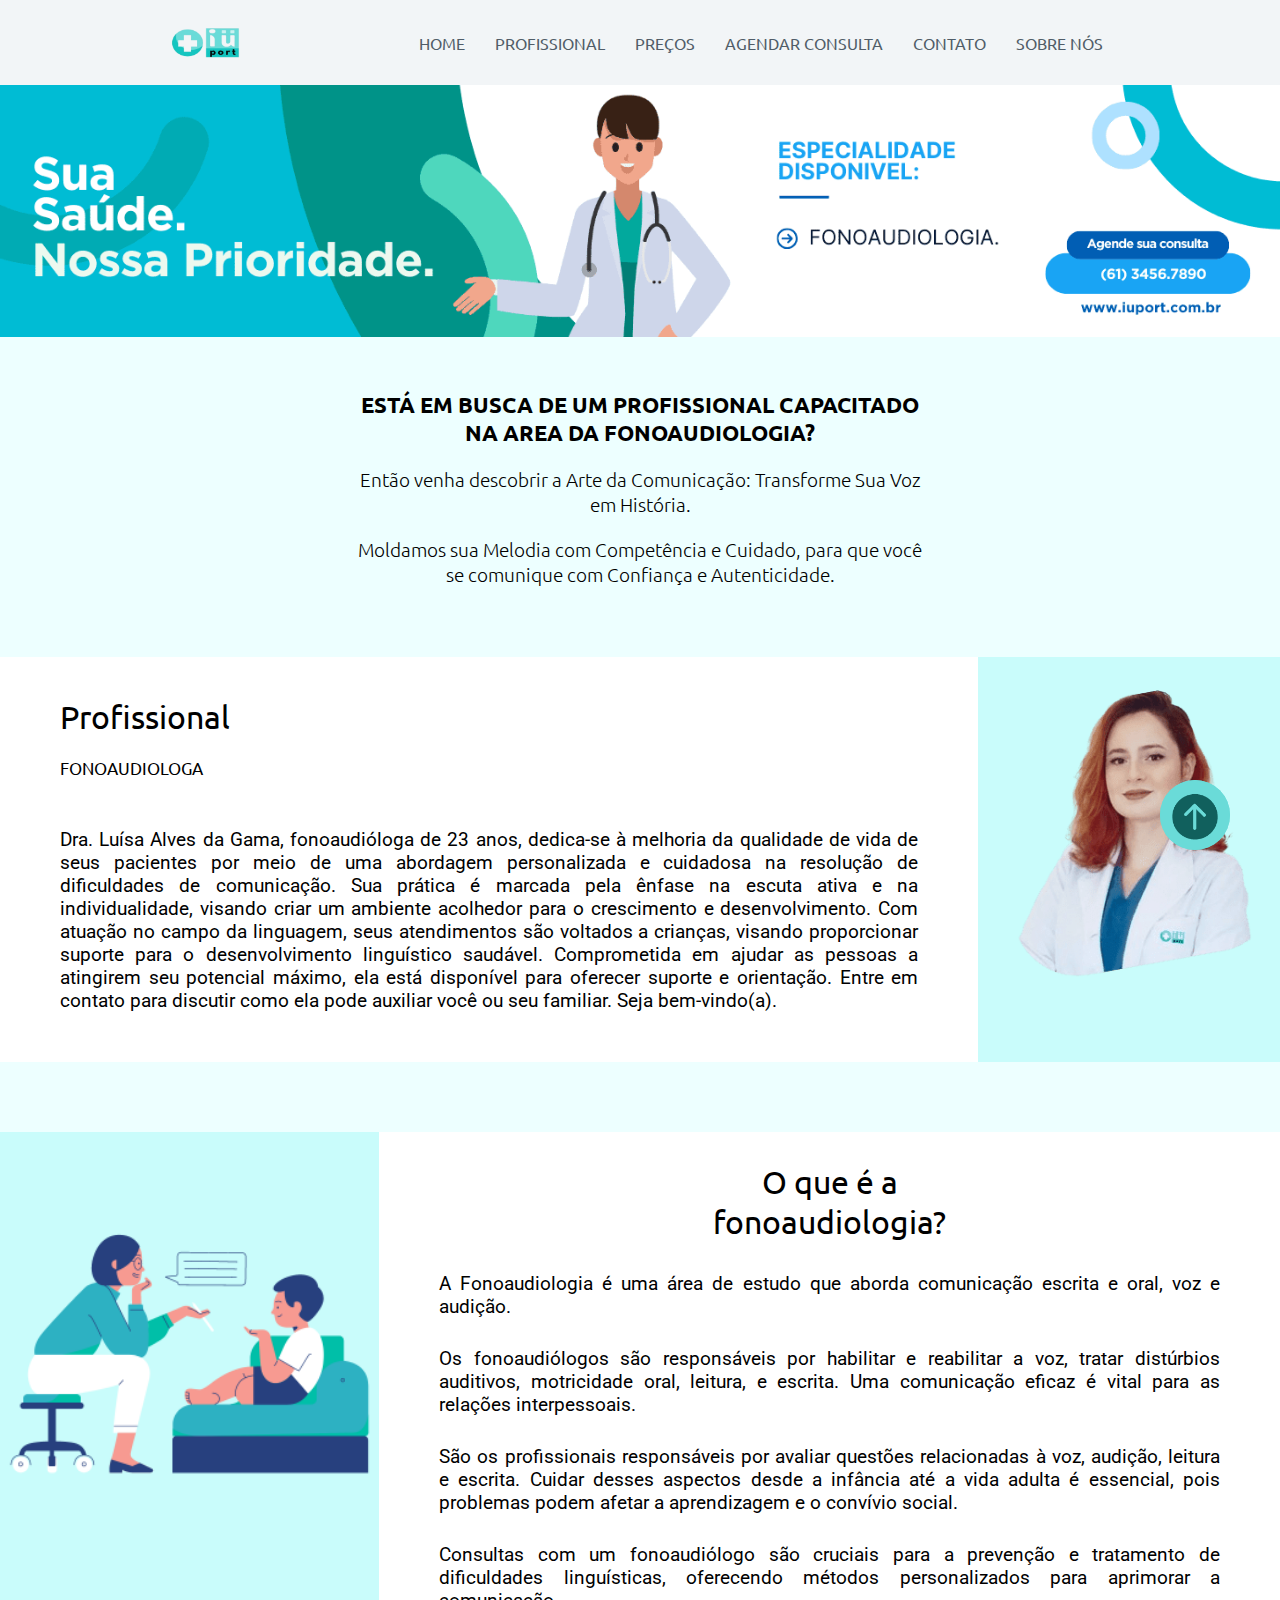
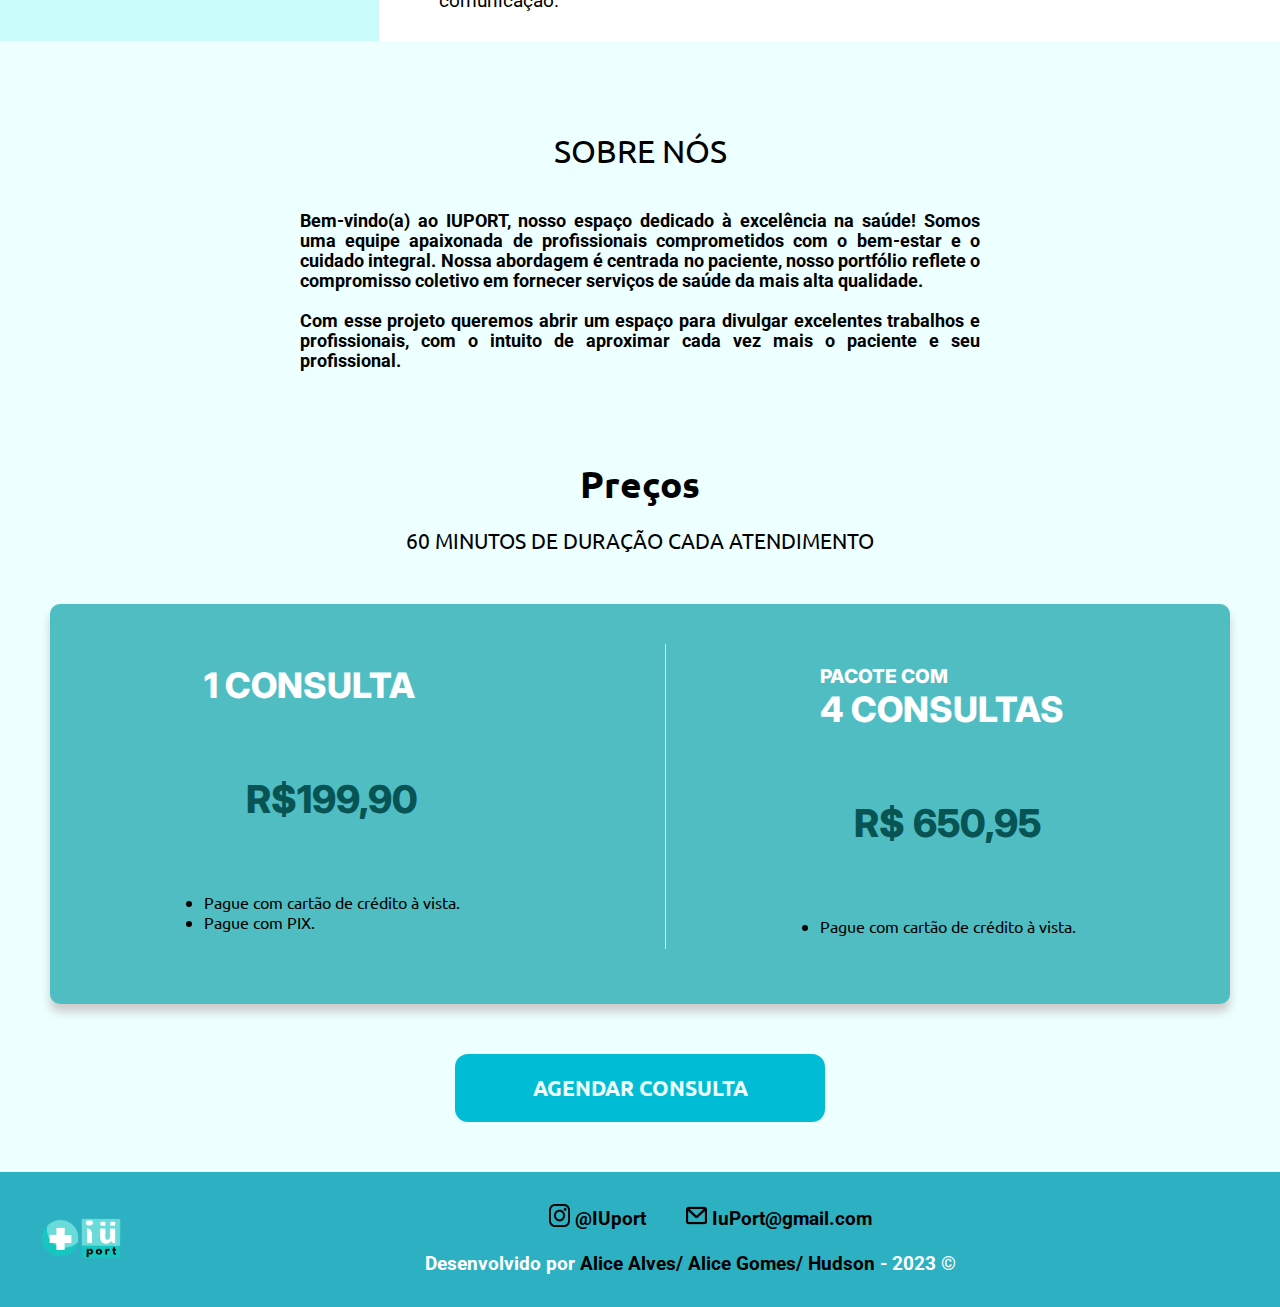
<file: index.html>
<!DOCTYPE html>
<html>
	<head>
		<title>IUPORT</title>
		<meta charset="utf-8">
		<meta name="author" content="Alice Alves"/>
		<meta name="viewport" content="width=device-width, initial-scale=1.0">
		<meta name="keywords" content="saude,consulta,online,formulario,agendar"/>
		<meta name="description" content="profissionais da area da saude e suas especialidades"/>
		<link rel="stylesheet" type="text/css" href="estilo.css"/>
	</head>

    <link rel="icon" type="img/logo-navegador.png" href="img/logo-navegador.png">

	<body>
		<nav class="menu-container">

			<img class="img-logonav" src="img/logo-nav.png">


			  <div class="menu-icon" onclick="toggleMenu()">☰</div>
			    <ul class="menu-list">
			      <li><a class="a-menu" href="#">HOME</a></li>
			      <li><a class="a-menu" href="#pag-profissional">PROFISSIONAL</a></li>
			      <li><a class="a-menu" href="#pag-preco">PREÇOS</a></li>
			      <li><a class="a-menu" href="agendamento.html">AGENDAR CONSULTA</a></li>
			      <li><a class="a-menu" href="#pag-contato">CONTATO</a></li>
			      <li><a class="a-menu" href="#pag-sobrenos">SOBRE NÓS</a></li>
			    </ul>
			 

			  <script>
			    function toggleMenu() {
			      const menuList = document.querySelector('.menu-list');
			      menuList.classList.toggle('show');
			    }
			  </script>
		</nav>

		<header>
			<img src="img/banner.png" alt="banner com imagens de um personagem com um jaleco branco e um estetoscopio espendurado no pescoço, na imagem contem uma frase, a logo da empresa, site da empresa, contato e a especialidade disponivel de fonoaudiologia.">

			<img class="banner-mobile" src="img/banner-mobile.png" alt="banner com imagens de um personagem com um jaleco branco e um estetoscopio espendurado no pescoço, na imagem contem uma frase, a logo da empresa, site da empresa, contato e a especialidade disponivel de fonoaudiologia.">
		</header>
		<article>
			<h1>ESTÁ EM BUSCA DE UM PROFISSIONAL CAPACITADO NA AREA DA FONOAUDIOLOGIA?</h1>
			<p>Então venha descobrir a Arte da Comunicação: Transforme Sua Voz em História.</p>
			<p id="txt-article">Moldamos sua Melodia com Competência e Cuidado, para que você se comunique com Confiança e Autenticidade.</p>
		</article>
		<main id="pag-profissional">
				<div>
					<h2>Profissional</h2>
					<p id="fono">FONOAUDIOLOGA</p>
					<p id="p-profissonal">Dra. Luísa Alves da Gama, fonoaudióloga de 23 anos, dedica-se à melhoria da qualidade de vida de seus pacientes por meio de uma abordagem personalizada e cuidadosa na resolução de dificuldades de comunicação. Sua prática é marcada pela ênfase na escuta ativa e na individualidade, visando criar um ambiente acolhedor para o crescimento e desenvolvimento. Com atuação no campo da linguagem, seus atendimentos são voltados a crianças, visando proporcionar suporte para o desenvolvimento linguístico saudável. Comprometida em ajudar as pessoas a atingirem seu potencial máximo, ela está disponível para oferecer suporte e orientação. Entre em contato para discutir como ela pode auxiliar você ou seu familiar. Seja bem-vindo(a).</p>
				</div>
				<div class="img-luisa">
					<img class="foto-luisa" src="img/foto-luisa.png">
				</div>
		</main>

		<main class="pag-oq-fono">
				<div class="img-oq-fono">
					<img class="foto-oq-fono" src="img/oq-fono.png">
				</div>
				<div>
					<h1>O que é a fonoaudiologia?</h1>
					<p>A Fonoaudiologia é uma área de estudo que aborda comunicação escrita e oral, voz e audição.</p>
					<p>Os fonoaudiólogos são responsáveis por habilitar e reabilitar a voz, tratar distúrbios auditivos, motricidade oral, leitura, e escrita. Uma comunicação eficaz é vital para as relações interpessoais. </p>
					<p>São os profissionais responsáveis por avaliar questões relacionadas à voz, audição, leitura e escrita. Cuidar desses aspectos desde a infância até a vida adulta é essencial, pois problemas podem afetar a aprendizagem e o convívio social.</p>
					<p>Consultas com um fonoaudiólogo são cruciais para a prevenção e tratamento de dificuldades linguísticas, oferecendo métodos personalizados para aprimorar a comunicação.</p>
				</div>
		</main>

		<section id="pag-sobrenos">
			
			<h5>SOBRE NÓS</h5>

			<p>Bem-vindo(a) ao IUPORT, nosso espaço dedicado à excelência na saúde! Somos uma equipe apaixonada de profissionais comprometidos com o bem-estar e o cuidado integral. Nossa abordagem é centrada no paciente, nosso portfólio reflete o compromisso coletivo em fornecer serviços de saúde da mais alta qualidade.</p>
			<p>Com esse projeto queremos abrir um espaço para divulgar excelentes trabalhos e profissionais, com o intuito de aproximar cada vez mais o paciente e seu profissional.</p>

		</section>

		<section id="pag-preco">
			<h3>Preços</h3>
			<p id="txt-preco">60 MINUTOS DE DURAÇÃO CADA ATENDIMENTO</p>
			
			<div id="caixa-peco" style="display: flex;">
    <div class="conteiner">
        <div id="umaconsulta">
		            <div>
		                <h4>1 CONSULTA</h4>
		            </div>
		            <div>
		                <h5>R$199,90</h5>
		            </div>
		            <div>
		                <ul>
		                    <li>Pague com cartão de crédito à vista.</li>
		                    <li>Pague com PIX.</li>
		                </ul>
		            </div>
		        </div>
			    </div>
			    <div id="linha"></div>
			    <div class="conteiner">
			        <div id="pacote">
			            <div>
			                <p id="txt-pacote">PACOTE COM</p>
			            </div>
			            <div>
			                <h4> 4 CONSULTAS</h4>
			            </div>
			            <div>
			                <h5>R$ 650,95</h5>
			            </div>
			            <div>
			                <ul>
			                    <li>Pague com cartão de crédito à vista.</li>
			                </ul>
			            </div>
			        </div>
			    </div>
			</div>

			<div id="HOME-botão-agendar">
				<a href="agendamento.html"><button class="HOME-agendarConsulta">AGENDAR CONSULTA</button></a>
			</div>	
		</section>

		<footer id="pag-contato">
			<a id="bt-topo" href="#"><img id="img-home" src="img/home.png" alt="home">
			</a>
			
			<img class="img-logorodape" src="img/logo-rodape.png">

			<div class="container-imagens">
				<a href="http://instagram.com" target="_blank">
					<img class="img-icones" src="img/logo-insta.png" />
				</a>	
				<a href="http://instagram.com" target="_blank">
					<p><b>@IUport</b></p></a>
				<a href="mailto:IuPort@gmail.com">
						<img class="img-icones" src="img/logo-email.png" />
					</a>
				<a href="mailto:IuPort@gmail.com">
					<p><b>IuPort@gmail.com</b></p>	
				</a>
			</div>
							
			<p id="txt-desenvolvedores"><b>Desenvolvido por <a href="https://www.instagram.com/" target="_blank"><b>Alice Alves/ Alice Gomes/ Hudson</b></a> - 2023 &copy;</p>
		</footer>



	</body>
</html>
</file>
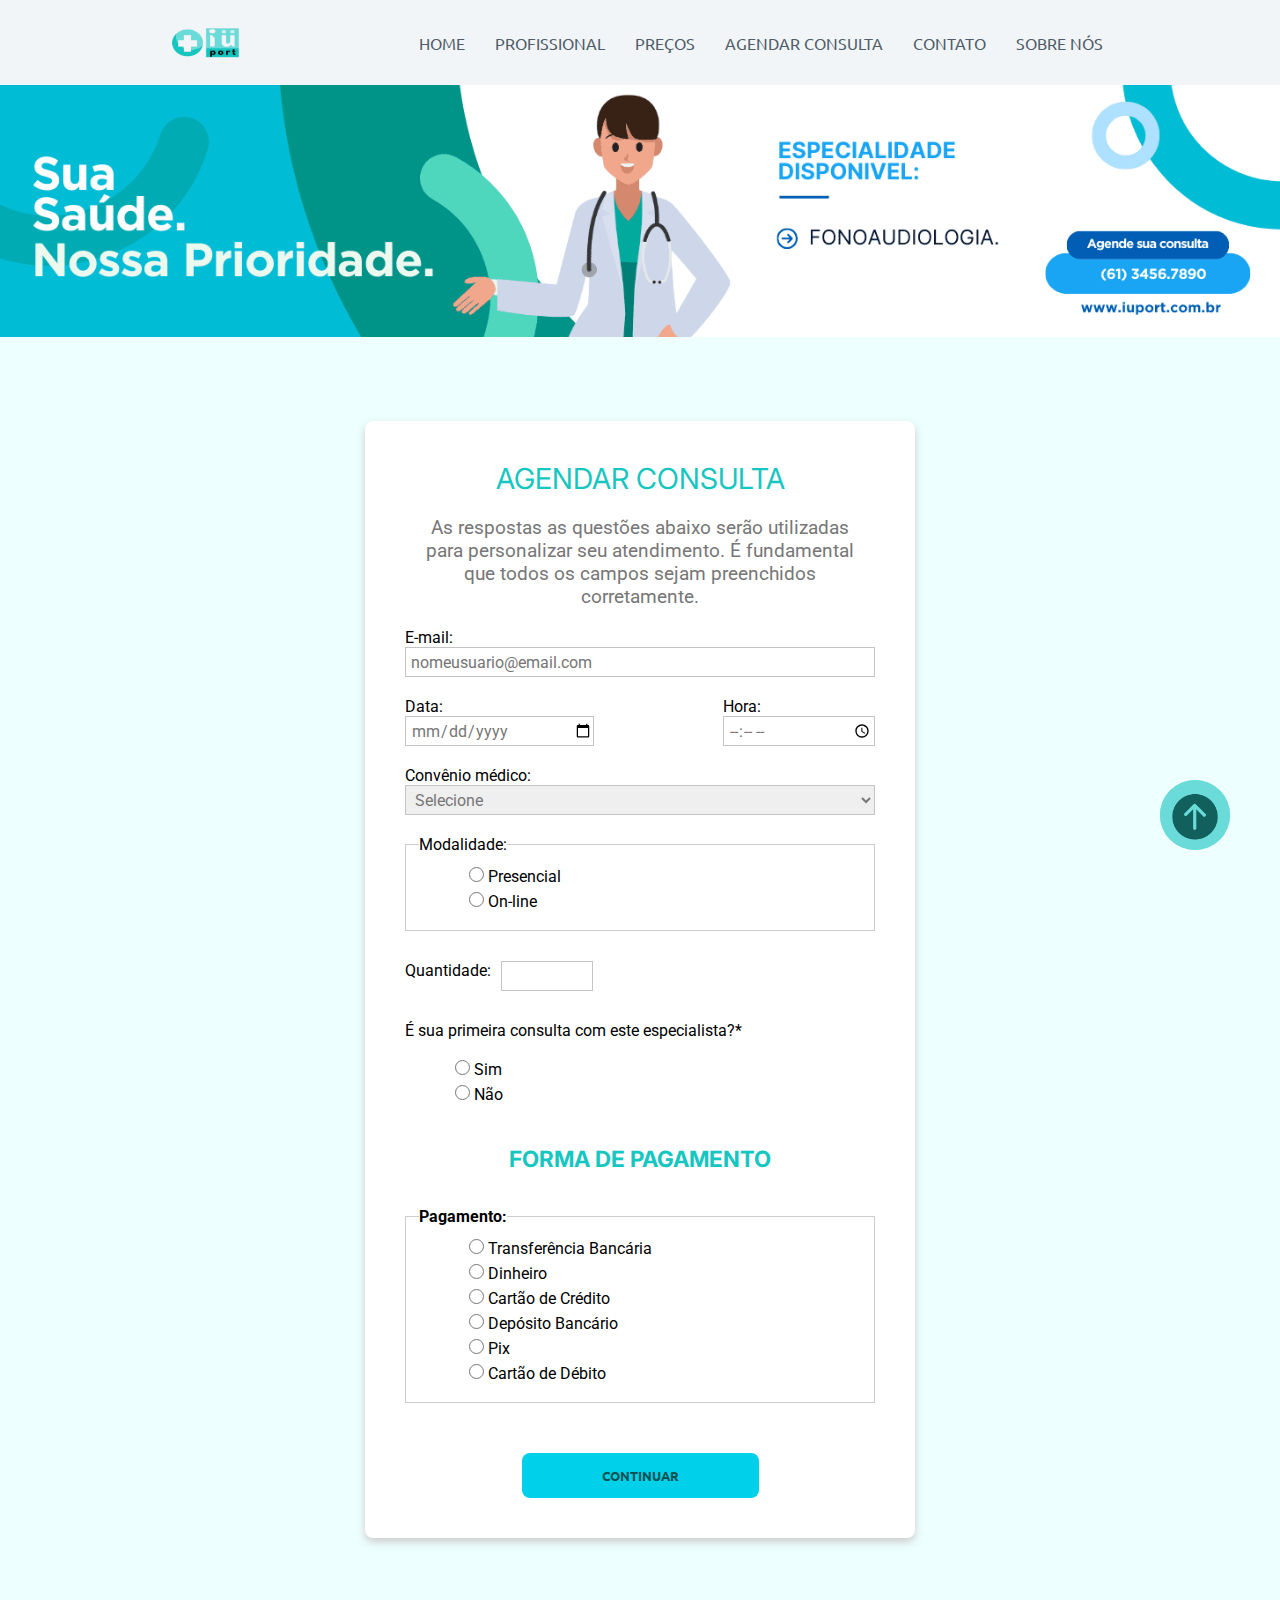
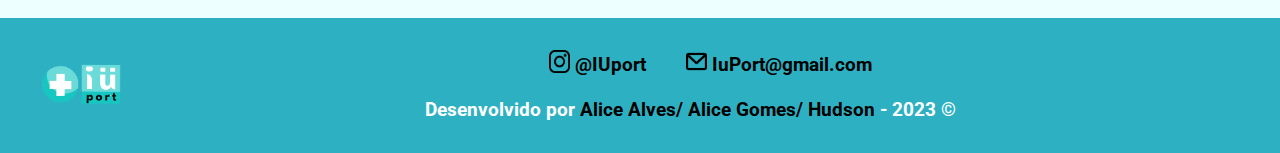
<file: agendamento.html>
<!DOCTYPE html>
<html>
	<head>
		<title>IUPORT</title>
		<meta charset="utf-8">
		<meta name="author" content="Alice Alves"/>
		<meta name="viewport" content="width=device-width, initial-scale=1.0">
		<meta name="keywords" content="saude,consulta,online,formulario,agendar"/>
		<meta name="description" content="profissionais da area da saude e suas especialidades"/>
		<link rel="stylesheet" type="text/css" href="estilo.css"/>
	</head>

	<link rel="icon" type="img/logo-navegador.png" href="img/logo-navegador.png">
	
	<body class="form-agendamento">
		<nav class="menu-container">

			<img class="img-logonav" src="img/logo-nav.png">

			  <div class="menu-icon" onclick="toggleMenu()">☰</div>
			    <ul class="menu-list">
			      <li><a class="a-menu" href="index.html">HOME</a></li>
			      <li><a class="a-menu" href="index.html#pag-profissional">PROFISSIONAL</a></li>
			      <li><a class="a-menu" href="index.html#pag-preco">PREÇOS</a></li>
			      <li><a class="a-menu" href="#">AGENDAR CONSULTA</a></li>
			      <li><a class="a-menu" href="index.html#pag-contato">CONTATO</a></li>
			      <li><a class="a-menu" href="index.html#pag-sobrenos">SOBRE NÓS</a></li>
			    </ul>
			 

			  <script>
			    function toggleMenu() {
			      const menuList = document.querySelector('.menu-list');
			      menuList.classList.toggle('show');
			    }
			  </script>
		</nav>
		<header>
			<img src="img/banner.png" alt="banner com imagens de um personagem com um jaleco branco e um estetoscopio espendurado no pescoço, na imagem contem uma frase, a logo da empresa, site da empresa, contato e a especialidade disponivel de fonoaudiologia.">

			<img class="banner-mobile" src="img/banner-mobile.png" alt="banner com imagens de um personagem com um jaleco branco e um estetoscopio espendurado no pescoço, na imagem contem uma frase, a logo da empresa, site da empresa, contato e a especialidade disponivel de fonoaudiologia.">
		</header>

		<section id="pag-agendar">
			<form>
				<div class="card-agendar">
					<div class="txt-agendamento">
						<h1>AGENDAR CONSULTA</h1>
						<p>As respostas as questões abaixo serão utilizadas para personalizar seu atendimento. É fundamental que todos os campos sejam preenchidos corretamente.
						</p>
					</div>

				<label for="email">E-mail:</label>
				<input id="email" type="email" name="email" placeholder="nomeusuario@email.com" />

				<div id="data-hora">
					<div>
						<label for="data">Data:</label>
						<input id="data" type="date" name="data" />
					</div>
					<div>
						<label for="hora">Hora:</label>
						<input id="hora" type="time" name="hora" />
					</div>
				</div>
				
				<div id="agendamento-convenio">	
				<label for="convenio">Convênio médico:</label>
				<select id="convenio" name="convenio">
					<option value="">Selecione</option>
					<option value="Bradesco">Bradesco</option>
					<option value="Amil">Amil</option>
					<option value="SulAmérica">SulAmérica</option>
					<option value="UniMed">UniMed</option>
				</select><br/>
				</div>


				<fieldset>
					<legend>Modalidade:</legend>
					<input id="pres" type="radio" name="modalidade" value="pres" /> <label for="pres">Presencial</label><br/>
					<input id="on" type="radio" name="modalidade" value="on" /> <label for="on">On-line</label>
				</fieldset>

				<div id="agendamento-quantidade">
					<label for="aulas">Quantidade:</label>
					<input id="quantidade" type="number" name="quantidade" min="1" max="10" step="1" />
				</div>

				<p id="agendamento-primeiraS-N">É sua primeira consulta com este especialista?*</p>

				<input id="sim" type="radio" name="S_N" value="sim" /> <label for="sim">Sim</label><br/>
				<input id="nao" type="radio" name="S_N" value="nao" /> <label for="nao">Não</label>

				<h2 id="txt-forma-pagamento">FORMA DE PAGAMENTO</h2>

				<fieldset id="agendamento-pagamento">
   					 <legend>Pagamento:</legend>
    
					    <div>
					        <input id="tb" type="radio" name="Pagamento" value="tb" />
					        <label for="tb">Transferência Bancária</label>
					    </div>

					    <div>
					        <input id="d" type="radio" name="Pagamento" value="d" />
					        <label for="d">Dinheiro</label>
					    </div>

					    <div>
					        <input id="cdc" type="radio" name="Pagamento" value="cdc" />
					        <label for="cdc">Cartão de Crédito</label>
					    </div>

					    <div>
					        <input id="db" type="radio" name="Pagamento" value="db" />
					        <label for="db">Depósito Bancário</label>
					    </div>

					    <div>
					        <input id="px" type="radio" name="Pagamento" value="px" />
					        <label for="px">Pix</label>
					    </div>

					    <div>
					        <input id="cdd" type="radio" name="Pagamento" value="cdd" />
					        <label for="cdd">Cartão de Débito</label>
				    </div>
				</fieldset>


				<div id="botoes-form">
					<div id="bt-continuar">
						<a href="anamnese.html#pag-anamnese">
	    					<button type="button" class="BTcontinuar">CONTINUAR</button>
	    				</a>
    				</div>

				</div>
				</div>
			</form>
		</section>

		<footer id="pag-contato">
			<a id="bt-topo" href="#"><img id="img-home" src="img/home.png" alt="home">
			</a>
			
			<img class="img-logorodape" src="img/logo-rodape.png">

			<div class="container-imagens">
				<a href="http://instagram.com" target="_blank">
					<img class="img-icones" src="img/logo-insta.png" />
				</a>	
				<a href="http://instagram.com" target="_blank">
					<p><b>@IUport</b></p></a>
				<a href="mailto:IuPort@gmail.com">
						<img class="img-icones" src="img/logo-email.png" />
					</a>
				<a href="mailto:IuPort@gmail.com">
					<p><b>IuPort@gmail.com</b></p>	
				</a>
			</div>
							
			<p><b>Desenvolvido por <a href="https://www.instagram.com/" target="_blank"><b>Alice Alves/ Alice Gomes/ Hudson</b></a> - 2023 &copy;</p>
		</footer>
	</body>
</html>
</file>
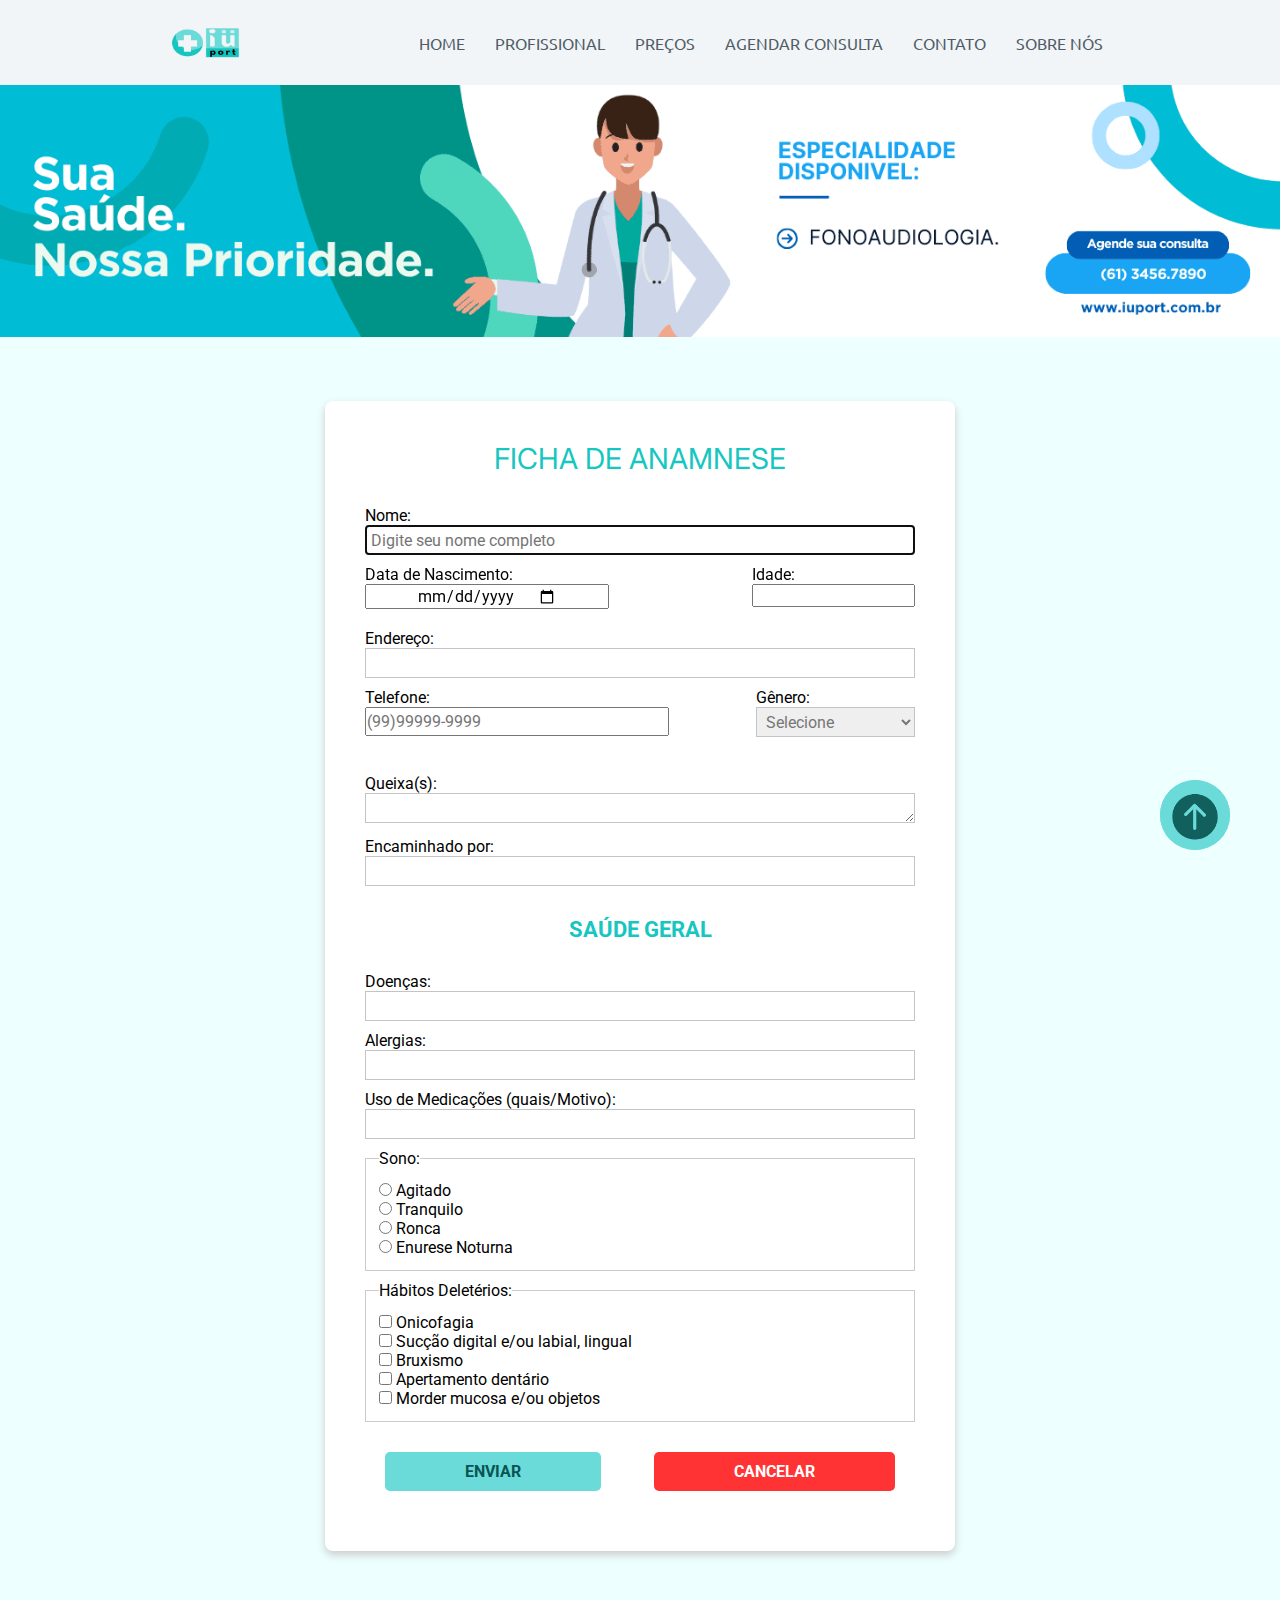
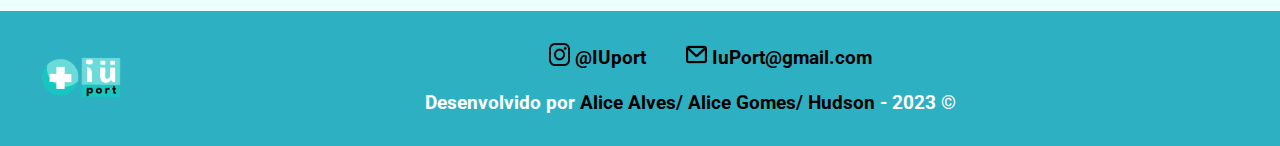
<file: anamnese.html>
<!DOCTYPE html>
<html>
	<head>
		<title>IUPORT</title>
		<meta charset="utf-8">
		<meta name="author" content="Alice Alves"/>
		<meta name="keywords" content="saude,consulta,online,formulario,agendar"/>
		<meta name="viewport" content="width=device-width, initial-scale=1.0">
		<meta name="description" content="profissionais da area da saude e suas especialidades"/>
		<link rel="stylesheet" type="text/css" href="estilo.css"/>
	</head>

	<link rel="icon" type="img/logo-navegador.png" href="img/logo-navegador.png">

	<body class="form-anamnese">
		<nav class="menu-container">

			<img class="img-logonav" src="img/logo-nav.png">

			  <div class="menu-icon" onclick="toggleMenu()">☰</div>
			    <ul class="menu-list">
			      <li><a class="a-menu" href="index.html">HOME</a></li>
			      <li><a class="a-menu" href="index.html#pag-profissional">PROFISSIONAL</a></li>
			      <li><a class="a-menu" href="index.html#pag-prec">PREÇOS</a></li>
			      <li><a class="a-menu" href="agendamento.html">AGENDAR CONSULTA</a></li>
			      <li><a class="a-menu" href="index.html#pag-contato">CONTATO</a></li>
			      <li><a class="a-menu" href="index.html#pag-sobrenos">SOBRE NÓS</a></li>
			    </ul>
			 

			  <script>
			    function toggleMenu() {
			      const menuList = document.querySelector('.menu-list');
			      menuList.classList.toggle('show');
			    }
			  </script>
		</nav>
		<header>
			<img src="img/banner.png" alt="banner com imagens de um personagem com um jaleco branco e um estetoscopio espendurado no pescoço, na imagem contem uma frase, a logo da empresa, site da empresa, contato e a especialidade disponivel de fonoaudiologia.">

			<img class="banner-mobile" src="img/banner-mobile.png" alt="banner com imagens de um personagem com um jaleco branco e um estetoscopio espendurado no pescoço, na imagem contem uma frase, a logo da empresa, site da empresa, contato e a especialidade disponivel de fonoaudiologia.">
		</header>


		<section id="pag-anamnese">
			<form id="form-anamnese" onsubmit="enviarFormulario(event)">
				<div class="card-anamnese">
					<div class="txt-anamnese">
						<h1>FICHA DE ANAMNESE</h1>
					</div>
				<div class="anamnese-saudG">
					<label for="nome">Nome:</label><br/>
					<input id="nome" type="text" name="nome_completo" size="80" placeholder="Digite seu nome completo" required autofocus /><br/>
				</div>

					<div class="anamnese-Data-Nascimento">
						<div id="anamnese-data">
							<div>
								<label for="data">Data de Nascimento:</label>
							</div>
							<input id="data" type="date" name="data" />
					    </div>
					    <div id="anamnese-idade">
					    	<div>
								<label for="idade">Idade:</label>
							</div>
							<input id="idade" type="number" name="idade" min="1" max="200" step="1" /> <br/>
						</div>
					</div>

				<div class="anamnese-saudG">
					<div class="espaço-anmnese">
						<label for="endereco">Endereço:</label><br/>
						<input id="endereco" type="text" name="endereco" size="80"/><br/>
					</div>
				</div>
				
				<div class="anamnese-telefone-genero">
						<div id="anamnese-telefone">
							<label for="celular">Telefone:</label><br/>
							<input id="celular" type="tel" name="celular" size="80" placeholder="(99)99999-9999" pattern="^\(?\d{2}\)\d{5}[-\s]\d{4}.*?$"><br/> <br/>
						</div>

					<div id="anamnese-genero">
						<label for="genero">Gênero:</label>
						<select id="genero" name="genero">
							<option value="">Selecione</option>
							<option value="feminino">Feminino</option>
							<option value="masculino">Masculino</option>
						</select>
					</div>
				</div>

				<label for="msg">Queixa(s):</label><br/>
				<textarea id="msg" size="400" rows="4">
				</textarea>

				<div class="anamnese-saudG">
					<label for="encaminhado">Encaminhado por:</label><br/>
					<input id="encaminhado" type="text" name="encaminhado" siz="400"/><br/>
				</div>

				<div id="txt-saudeG">
					<h2>SAÚDE GERAL</h2>
				</div>

				<div class="anamnese-saudG">
					<div class="espaço-anmnese">
						<label class="anamnese" for="doenças">Doenças:</label><br/>
						<input id="doenças" type="text" name="doenças" size="400"/><br/>
					</div>
					<div class="espaço-anmnese">
						<label for="alergia">Alergias:</label><br/>
						<input id="alergia" type="text" name="alergia" size="400"/><br/>
					</div>
					<div class="espaço-anmnese">
						<label for="medicamentos">Uso de Medicações (quais/Motivo):</label><br/>
						<input id="medicamentos" type="text" name="medicamentos" size="400"/><br/>
					</div>
				</div>

				<fieldset id="sono-anamnese">
   					 <legend>Sono:</legend>
    
					    <div>
					        <input id="Agitado" type="radio" name="Sono" value="Agitado" />
					        <label for="Agitado">Agitado</label>
					    </div>

					    <div>
					        <input id="Tranquilo" type="radio" name="Sono" value="Tranquilo" />
					        <label for="Tranquilo">Tranquilo</label>
					    </div>

					    <div>
					        <input id="Ronca" type="radio" name="Sono" value="Ronca" />
					        <label for="Ronca">Ronca</label>
					    </div>

					    <div>
					        <input id="EnureseNoturna" type="radio" name="Sono" value="EnureseNoturna" />
					        <label for="EnureseNoturna">Enurese Noturna</label>
					    </div>
				   
					</fieldset>

				<fieldset class="FichaAnamnese-HD">
				    <legend>Hábitos Deletérios:</legend>
				    <div>
				        <label for="Onicofagia"><input id="Onicofagia" type="checkbox" name="HD" value="Onicofagia" /> Onicofagia</label><br/>
				    </div>
				    <div>
				        <label for="Sucção "><input id="Sucção " type="checkbox" name="HD" value="Sucção " />  Sucção digital e/ou labial, lingual</label><br/>
				    </div>
				    <div>
				        <label for="Bruxismo"><input id="Bruxismo" type="checkbox" name="HD" value="Bruxismo" /> Bruxismo</label><br/>
				    </div>
				    <div>
				        <label for="AD"><input id="AD" type="checkbox" name="HD" value="AD" /> Apertamento dentário</label><br/>
				    </div>
				    <div>
				        <label for="morder"><input id="morder" type="checkbox" name="HD" value="morder" /> Morder mucosa e/ou objetos</label><br/>
				    </div>
				</fieldset>

				<div class="botoes-form-anamnese">
					<div>
						<input type="submit" name="bnt-agendar" value="ENVIAR" />
					</div>
					<div>
						<input type="reset" name="btn-cancelar" value="CANCELAR" />
					</div>
				</div>

				</div>
			</form>

			<script>
	       		 function enviarFormulario(event) {
	            event.preventDefault(); 

	            // Lógica para agendar a mensagem
	            alert("Seu agendamento foi realizado com sucesso!");
       			 }
    		</script>

		</section>

		<footer id="pag-contato">
			<a id="bt-topo" href="#"><img id="img-home" src="img/home.png" alt="home">
			</a>
			
			<img class="img-logorodape" src="img/logo-rodape.png">

			<div class="container-imagens">
				<a href="http://instagram.com" target="_blank">
					<img class="img-icones" src="img/logo-insta.png" />
				</a>	
				<a href="http://instagram.com" target="_blank">
					<p><b>@IUport</b></p></a>
				<a href="mailto:IuPort@gmail.com">
						<img class="img-icones" src="img/logo-email.png" />
					</a>
				<a href="mailto:IuPort@gmail.com">
					<p><b>IuPort@gmail.com</b></p>	
				</a>
			</div>
							
			<p><b>Desenvolvido por <a href="https://www.instagram.com/" target="_blank"><b>Alice Alves/ Alice Gomes/ Hudson</b></a> - 2023 &copy;</p>
		</footer>
	</body>
</html>
</file>
<file: estilo.css>
@import url('https://fonts.googleapis.com/css2?family=Inria+Serif&family=Inter:wght@800&family=Roboto&family=Ubuntu:ital,wght@0,400;1,300&display=swap');

*{margin: 0; padding: 0}

body{
	background-color: #EDFFFF;
}

nav{
	display: flex;
    justify-content: space-evenly;
    align-items: center;
    padding: 10px;
    background-color: #F2F5F7;
    position: sticky;
	top: 0;
	z-index: 1;
}

header, img{
	width: 100%;
	height: auto;
}

.banner-mobile{
	display:  none;
  	max-width: 100%;
  	height: auto;
}

.img-logonav {
	width: 90px; 
    height: auto; 
    float: left;
    display: flex;
}

a{  
	font:1.0rem 'Ubuntu', sans-serif;
	color: #505D68; 
	text-decoration: none;
}

.a-menu{
	margin-right: 40px;  
	text-decoration: none;
    margin: 0 15px;
}

.a-menu:link, .a-menu:visited{
	color:#505D68;
}

.a-menu:hover, .a-menu:active{
	color: #6ADBD8;
}

/**/

.menu-container {
	padding: 10px;
}

.a-menu:hover {

}

.menu-icon {
      display: none;
      font-size: 24px;
      color: white;
      cursor: pointer;
    }

.menu-list {
      display: flex;
      list-style: none;
      padding: 0;
      margin: 0;
    }



/*Seção convite*/

article{
	margin: 50px;
	margin-bottom: 70px;
	margin-top: 50px;
}

article h1{
	font:1.4rem 'Ubuntu', sans-serif;
	font-weight: bold;
	text-align: center;
	padding-bottom: 20px;
	padding-left: 300px;
	padding-right: 300px;
}

article p{
	font:1.2rem'Ubuntu', sans-serif;
	font-weight:lighter;
	text-align: center;
	padding-left: 300px;
	padding-right: 300px;
}

#txt-article{
	padding-top: 20px;
}

/*Seção apresentação do profissional*/

main{
	background-color:#FFFFFF;
	display: flex;
	margin-bottom: 70px;
}

#profissional{
	background-color:#C9FCFB;
	padding-top: 20px;
	padding-bottom: 20px;
}

main h2{
	font:2rem 'Ubuntu', sans-serif;
	margin: 20px;
	padding-left: 40px;
	padding-top: 20px;

}

#fono{
	margin: 20px;
	font-family:'Ubuntu', sans-serif;
	font-size: 17px;
}

main p{
	font:1.2rem 'Roboto', sans-serif;
	margin: 20px;
	text-align: justify;
	color: #000;
	padding-bottom: 30px;
	padding-left: 40px;
	padding-right: 40px;
}

.img-luisa{
	width: 2000px;
	height: auto;
	background-color: #C9FCFB;
}

.foto-luisa{
	margin-top: 10px;
}

/*Seção Preço*/

section{
	margin: 50px;
}

h3{
	font:2.3rem 'Ubuntu', sans-serif;
	font-weight: bold;
	text-align: center;
	padding-bottom: 20px;
}

#txt-preco{
	font: 1.3rem 'Ubuntu', sans-serif;
	text-align: center;
	padding-bottom: 50px;
}

#caixa-peco{
	background-color:#4FBDC2;
	height: 400px;
	width: auto;
	border-radius: 10px;
	box-shadow: 0 8px 10px #CCC ;
	display: flex;
	justify-content: space-evenly;
}


#umaconsulta{
	text-align: left;
	padding-top: 60px;
	
}

#linha{
	border-left: 1px solid #D1F4F0;
	justify-content: space-evenly;
	margin-top: 40px;
	height: 305px;
	margin-left: 50px;
}

#pacote{
	text-align: right;
	padding-top: 60px;
}

#txt-pacote{
	font: 1.2rem 'Inter', sans-serif;
	color: #FFFFFF;
	font-weight: 800;
	text-align: left;
}

#pag-preco h4{
	font: 2.2rem 'Inter', sans-serif;
	color: #FFFFFF;
	font-weight: 800;
	padding-bottom: 20px;
	text-align: left;
}

#pag-preco h5{
	font: 2.4rem 'Inter', sans-serif;
	color: #085454;
	font-weight: 800;
	text-align: center;
	padding-top: 50px;
}

ul{
	padding-top: 70px;
}

li{
	font: 1rem 'Ubuntu', sans-serif;
}


#HOME-botão-agendar{
	text-align: center;
	margin: 50px;
}

.HOME-agendarConsulta{
	background-color: #00BCD5;
    border: none;
    color: #EDFFFF;
    padding: 20px 37px;
    text-decoration: none;
    font-size: 21px;
    font-family: 'Ubuntu', sans-serif;
    font-weight: bold;
    cursor: pointer;
    border-radius: 13px;
    width: 370px;
}

.HOME-agendarConsulta:hover{
	background-color: #16C6C1;
	animation: botonAnimadoHover 1s;
}

@keyframes botonAnimadoHover{
    0% {
        transform: scale(1);
    }
    50% {
        transform: scale(1.05);
    }
    100% {
        transform: scale(1);
    }
}

/*Seção o que é a fono*/

.pag-oq-fono{
	display: flex;
	background-color:#FFFFFF;
	justify-content: space-evenly;
	margin-bottom: 10px;
}

.img-oq-fono{
	width:900px;
	height: auto;
	background-color: #C9FCFB;
}

.foto-oq-fono{
	margin-top: 10px;
}

.pag-oq-fono h1{
	font:2rem 'Ubuntu', sans-serif;
	color: #000;
	text-align: center;
	margin: 30px;
	padding-left: 300px;
	padding-right: 300px;
}

.pag-oq-fono p{
	font:1.2rem 'Roboto', sans-serif;
	text-align: justify;
	color: #000000;
	padding-bottom: 9px;
	padding-left: 40px;
	padding-right: 40px;
}

/*Sobre Nós*/

#pag-sobrenos h5{
	font: 2rem 'Ubuntu', sans-serif;
	color: #000;
	text-align: center;
	margin-bottom: 40px;
	margin-top: 90px;
}

#pag-sobrenos p{
	text-align: justify;
	font: 1.1rem 'Roboto', sans-serif;
	font-weight: bold;
	padding-left: 250px;
	padding-right: 250px;
	margin-bottom: 20px;
}
#pag-sobrenos{
	margin-bottom: 90px;
}

/*Contatos e rodapé*/

#bt-topo, #img-home{
	width: 70px;
	height: 70px;
	background-color: #6ADBD8;
	position: fixed;
	bottom: 50px;
	right: 50px;
	border-radius: 35px;
}

footer{
	background-color: #2DB1C2;
    color: white;
    padding: 2em;
	clear: both;
}

footer p{
	text-align: center;
	font: 1.2rem 'Roboto', sans-serif;
	color: #FFFFFF;
}

footer a{
	color: #000;
	font: 1.2rem 'Roboto', sans-serif;
}

 .container-imagens{
 	display: flex;
 	justify-content: center;
 	align-items: center;
 	margin-bottom: 20px;
 }

 .container-imagens p{
 	color: #000;
 	font: 1.2rem 'Roboto', sans-serif;
 	margin-left: 5px;
 }

 .img-icones{
 	width: 21px;
 	height: 23px;
 	margin-left: 40px;
 }

.img-logorodape{
	width: 100px; 
    height: auto; 
    margin-bottom: 10px; /* Espaço abaixo da imagem */
    float: left;
}

/*Página de AGENDAMENTO*/

.form-agendamento section form{
	width: 550px;
	margin: 0 auto;
	margin-top: 80px;
	margin-bottom: 80px;
}


.card-agendar{
	padding: 40px;
	background-color: #FFF;
	margin-bottom: 10px;
	border-radius: 8px; 
	box-shadow: 0 4px 8px #CCC;
}

.txt-agendamento h1{
	font: 1.8rem 'Inter', sem serifa;
	color: #16C6C1;
	text-align: center;
}

.txt-agendamento p{
	font: 1.2rem 'Roboto', sans-serif;
	color: #777777;
	text-align: center;
	margin: 20px;

}

/*página campos de agendamento*/


#txt-agendamentos p{
	text-align: center;
	margin-bottom: 20px;
}

.form-agendamento input, select, textarea{
	width: 100%;
	height: 30px;
	margin-bottom: 10px;
	padding-left: 5px;
	box-sizing: border-box;
	border: 1px solid #C4C4C4;
	color: #777;
}

.form-agendamento label, fieldset, input, select, textarea{
	font: 1rem 'Roboto', sans-serif;
}

.form-agendamento fieldset{
	border: 1px solid #CCC;
	padding:13px;
	margin-bottom: 10px;
	margin-top: 10px;
}

#data-hora{
	display: flex;
	justify-content: space-between;
	margin-bottom: 4px;
	margin-top: 10px;

}

#agendamento-convenio{
	margin-bottom: 10px;
	margin-top: 10px;

}

#agendamento-primeiraS-N{
	text-align: left;
	font: 1rem 'Roboto', sans-serif;
	margin-bottom: 20px;
	margin-top: 20px;
}

#agendamento-quantidade{
	display: flex;
	margin-top: 30px;

}

#agendamento-quantidade input{
	margin-left: 10px;
	margin-right: 60%;
}

.form-agendamento input[type="radio"]{
	width: 15px;
	height: 15px;
	margin-left: 50px;
}

.form-agendamento textarea{
	height: 80px;
}

#txt-forma-pagamento{
	font: 1.4rem 'Inter', sem serifa;
	color: #16C6C1;
	text-align: center;
	margin: 35px;
	font-weight: bold;
}

#agendamento-pagamento legend{
	font-weight: bold;
}

#agendamento-pagamento {
        display: flex;
        flex-direction: column; 
    }

#botoes-form{
	display: flex;
	justify-content: space-evenly;
	margin-top: 50px;
}

.BTcontinuar{
	background-color: #01D0EB;
    border: none;
    color: #085454;
    text-decoration: none;
    font-size: 13px;
    padding: 14px;
    font-family: 'Ubuntu', sans-serif;
    font-weight: bold;
    cursor: pointer;
    border-radius: 8px;
    width: auto;
    text-align: center;
    padding-left: 80px;
	padding-right: 80px;
}

/*Ficha Anamnese*/

.txt-anamnese h1{
	font: 1.8rem 'Inter', sem serifa;
	color: #16C6C1;
	text-align: center;
	margin-bottom: 30px;
}

#txt-saudeG h2{
	font: 1.4rem 'Roboto', sans-serif;
	color: #16C6C1;
	font-weight: bold;
	text-align: center;
	margin: 30px;
}

.anamnese-Data-Nascimento {
	display: flex;
	justify-content: space-between;
	margin-bottom: 4px;
	margin-top: 10px;
	margin-bottom: 20px;
}

#anamnese-idade input{
	padding-right: 55px;
	padding-left: 40px;
}

#anamnese-data input{
	padding-right: 50px;
	padding-left: 50px;
}

.anamnese-telefone-genero{
	display: flex;
	justify-content: space-between;
	margin-bottom: 4px;
	margin-top: 10px;
	margin-bottom: 20px;
}

#anamnese-telefone input{
	margin-right: 10px;
	width: 300px;
	height: 25px;
}

select, textarea{
	width: 100%;
	height: 30px;
	padding-left: 5px;
	box-sizing: border-box;
	border: 1px solid #C4C4C4;
	color: #777;
}

.anamnese-saudG input{
	width: 550px;
	height: 30px;
	padding-left: 5px;
	box-sizing: border-box;
	border: 1px solid #C4C4C4;
	color: #777;
}

.espaço-anmnese{
	margin-bottom: 10px;
}

section form{
	width: 550px;
	margin: 0 auto;
}

label, fieldset, input, select, textarea{
	font: 1rem 'Roboto', sans-serif;
}

fieldset{
	border: 1px solid #CCC;
	padding:13px;
	margin-bottom: 10px;
	margin-top: 10px;
}

#pag-anamnese{
	padding: 40px;
	background-color: #FFF;
	border-radius: 8px; 
	box-shadow: 0 4px 8px #CCC;
	width: 550px;
	margin: 0 auto;
	margin-top: 60px;
	margin-bottom: 60px;
}

.botoes-form-anamnese{
	display: flex;
	justify-content: space-between;
}

.botoes-form-anamnese input[type="submit"], input[type="reset"]{
	margin: 20px;
	background-color: #6ADBD8;
	color: #085454;
	border: 0;
	border-radius: 5px;
	font-weight: bold;
	padding: 10px;
	padding-left: 80px;
	padding-right: 80px

}

.botoes-form-anamnese input[type="reset"]{
	background-color: #FF3333;
	color: #FFFF;
}


/*MOBILE - Iphone 12 Pro*/

@media screen and (max-width: 390px) {

    .menu-list {
        display: none;
        flex-direction: column;
        position: absolute;
        top: 60px;
        left: 0;
        width: 100%;
        background-color: #F2F5F7;
        z-index: 1;
        margin-top: 50px;
      }

      .menu-list.show {
        display: flex;
      }

      .a-menu {
        margin: 10px 0;
      }

      .menu-icon {
        display: block;
        color: #00BFA8;
      }

      .nav-links {
        display: none;
      }

    .img-logonav {
        width: 30%;
        margin-bottom: 10px;
    }

    /*banner mobile*/
    .banner-mobile{
    display: block;

    }
    /**/


    a {
        display: block;
        margin-bottom: 8px;
    }

    .a-menu {
        margin-right: 0;
        text-align: left;
        margin-bottom: 20px;
        margin-right: 20px;
    }

    article h1{
    	font-size: 18px;
    }

    article p{
    	font-size: 15px;
    }

    #txt-article{
    	font-size: 15px;
    }

    main h2{
    	font-size: 23px;
    }

    #fono{
    	font-size: 12px;
    }

    h3{
    	font-size: 25px;
    }

    article h1,
    article p,
    main h2,
    main p,
    h3,
    #umaconsulta,
    #linha,
    #pacote,
    #txt-pacote,
    ul,
    li,
    .pag-oq-fono h1,
    .pag-oq-fono p,
    #pag-sobrenos h5,
    #pag-sobrenos p,
    .container-imagens,
    .container-imagens p,
    .img-icones {
        padding-left: 10px;
        padding-right: 10px;
    }

    #pag-preco p{
    	font-size: 15px;
    }

    #pag-preco h4,
    #pag-preco h5{
    	font-size: 18px;
    }

    .conteiner{
    	display: none;
    	flex-direction: column;
    }
    

    #linha{
    	width: none;
    	height: none;
    	border-left: none;
		justify-content: none;
		margin-top: none;
		height: none;
		margin-left: none;
    }

    .pag-oq-fono{
		justify-content: none;
		margin-bottom: 10px;
	}

	.img-oq-fono{
		width:100%;
	}

	#pag-sobrenos p{
		font-size: 15px;
	}

	#pag-sobrenos h5{
		font-size: 18px;
		font-weight: bold;
	}

    main {
        flex-direction: column;
    }

    #profissional h2 {
        padding-left: 10px;
        font-size: 18px;
    }

    #p-profissonal{
    	font-size: 15px;
    }

    .img-luisa {
        width: 100%;
    }

    #HOME-botão-agendar{
	margin: 10px;
	}

	.HOME-agendarConsulta{
    padding: 12px;
    font-size: 15px;
    width: 200px;
    margin-top: 20px;
}

	header img{
		display: none;
	}

	#bt-topo heder img{
		width: 100%;
	}

	 #caixa-peco {
	    flex-direction: column;
	    padding-bottom: 159px;
	    padding-top: 90px;
       
    }

    .conteiner {
        display: flex;
    }

    #umaconsulta h4{
       text-align: center;
       font-size: 18px;
    }

    li{
    	margin-left: 20px;
    	text-align: left;
    	font-size: 12px;
    }

    #pacote h4, #txt-pacote{
    	text-align: center;
    	font-size: 18px;
    }

    #linha {
        width: none;
        border-left: none;
        margin-top: none;
        height: none;
    }

    main h2{
		padding-left: 40px;
		padding-top: 20px;

	}

	main p{
		padding-left: 45px;
    	padding-right: 45px;
	}

    .pag-oq-fono h1{
		font-size: 18px;
		font-weight: bold;
	}

	.pag-oq-fono p{
		font:15px 'Inria Serif', serif;
	}

	.pag-oq-fono{
		padding-left: 40px;
	    padding-right: 40px;
	}

	#bt-topo{
        height: 50px;
    }

    footer, .img-logorodape .container-imagens{
    	display: flex;
    	flex-direction: column;
    }

    .img-logorodape .img-icones{
    	width: 50px;
    }

    footer #txt-desenvolvedores{
    	padding-bottom: 20px;
    	font-size: 15px;
    }

    footer .container-imagens{
		display: flex;
		align-items: center;
	}

	footer{
		padding-bottom: 90px;
	}

	.img-icones{
		margin-left: 0px;
	}

	footer .img-logorodape {
		margin-left: 35%;

	}

	.container-imagens p{
		font-size: 15px;
	}

	footer a{
		font-size: 15px;
	}

    /*Agendamento*/

    .form-agendamento section form {
        width: 100%;
        margin: 0 auto;
        margin-top: 20px;
        margin-bottom: 20px;
    }

    .card-agendar {
        padding: 20px;
    }

    .txt-agendamento h1 {
        font-size: 18px;
    }

    .txt-agendamento p {
        font-size: 12px;
        margin: 10px;
    }

    #botoes-form {
        flex-direction: column;
        align-items: center;
        margin-top: 20px;
    }

    .BTcontinuar {
        padding: 10px;
    }

    #agendamento-quantidade input{
	margin-right: 30%;
	}
	
	label, fieldset, input, select, textarea{
		font-size: 15px;
	}

	#agendamento-primeiraS-N {
		font-size: 15px;
	}

	#txt-forma-pagamento{
		font-size: 18px;
	}

    /*Anamnese - Mobile*/

    .txt-anamnese h1{
	font-size: 18px;
	margin-bottom: 30px;
	}

	#txt-saudeG h2{
		font-size: 18px;
		margin: 10px;
		text-align: center;
	}

	.anamnese-Data-Nascimento{
		flex-direction: column;
		margin-top: 10px;
	}

	#anamnese-idade input{
		border-radius: 5px;
	}

	#anamnese-data input{
		border-radius: 5px;
	}

	.anamnese-telefone-genero{
		flex-direction: column;
	}

	#anamnese-telefone input{
		margin-right: 10px;
		width: 250px;
		border-radius: 5px;
	}

	.form-anamnese select, textarea{
		width: 250px;
		height: 40px;
		padding-left: 5px;
	}

	.anamnese-saudG input{
		width: 250px;
		height: 30px;
		padding-left: 5px;
	}

	.anamnese-saudG{
		width: 200px;
	}

	.espaço-anmnese{
		margin-bottom: 10px;
	}

	.form-anamnese section form{
		width: 100%;
        margin: 0 auto;
        margin-top: 20px;
        margin-bottom: 20px;;

	}

	.form-anamnese fieldset{
		padding:13px;
		margin-bottom: 10px;
		margin-top: 10px;
	}

	#pag-anamnese{
		padding: none;
		width: 250px;
		margin: 0 auto;
		margin-top: 60px;
		margin-bottom: 60px;
	}

	.botoes-form-anamnese{
		display: flex;
		justify-content: space-between;
	}

	.botoes-form-anamnese input[type="submit"], input[type="reset"]{
		margin: 20px;
		padding: 10px;
		padding-left: 9px;
		padding-right: 9px

	}

}
</file>
